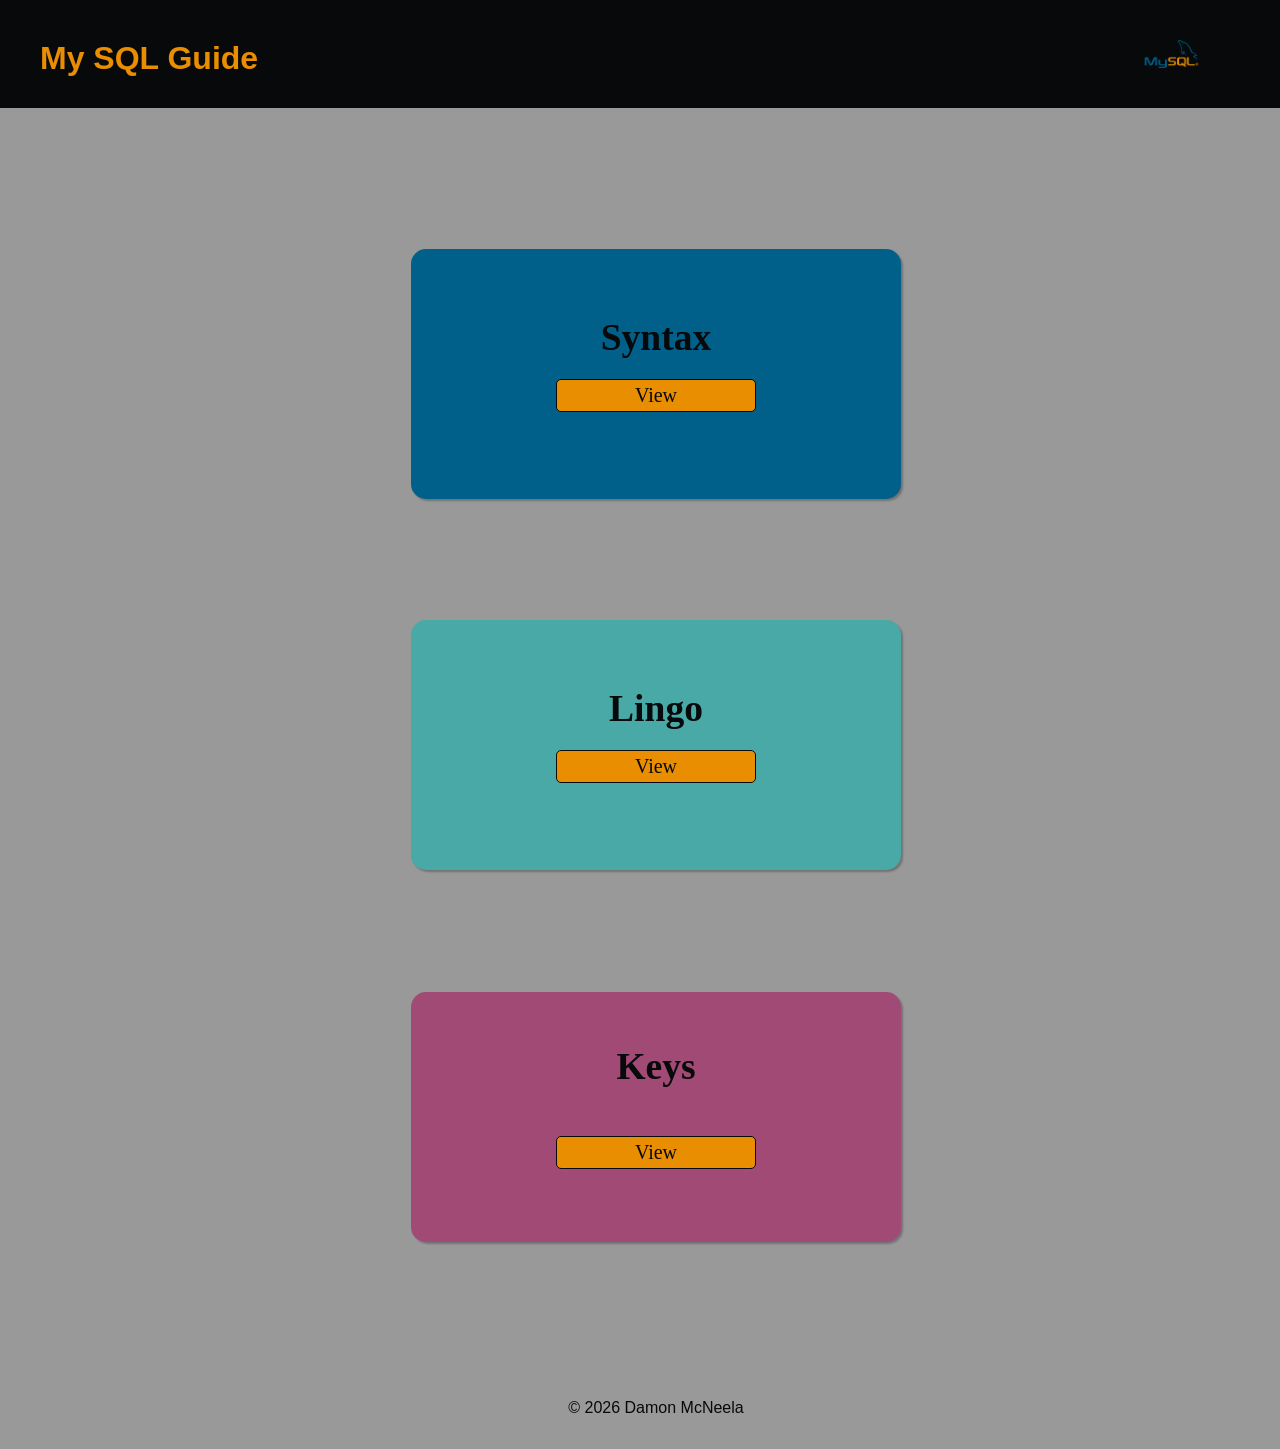
<file: index.html>
<!DOCTYPE html>
<html lang="en">

<head>
    <meta charset="UTF-8">
    <title>My SQL Guide</title>
    <meta name="viewport" content="width=device-width, initial-scale=1.0">
    <link rel="stylesheet" href="css/style.css">
</head>

<body>

    <header>
        <div class="headerContainer">
            <h1>My SQL Guide</h1>
            <div class="pngContainer">
                <img src="img/Logo.png" alt="Logo">
            </div>
        </div>
    </header>

    <main>


        <div id="menuCards">

            <div class="cardRow">

                <div class="card SyntaxCard">
                    <h2>Syntax</h2>
                    <button class="button cardButton" id="syntaxButton">View</button>
                </div>

                <div class="card LingoCard">
                    <h2>Lingo</h2>
                    <button class="button cardButton" id="lingoButton">View</button>
                </div>

                <div class="card KeysCard">
                    <h2>Keys</h2>
                    <br>
                    <button class="button cardButton" id="keysButton">View</button>
                </div>

            </div>

        </div>

        <div class="Syntax">

            <img class="button returnButton" id="syntaxBtn" src="img/returnLogo.png" alt="Return"></img>

            <div class="SyntaxRow">
                <div class="container">
                    <div class="button h3SyntaxContainer" href="#">
                        <h3><strong>SELECT</strong></h3>
                        <h3 class="Rh3Text">Keyword</h3>
                    </div>
                    <p class="activePara">Retrieve data from a relational database. It allows you to query and retrieve
                        specific information from one or more tables, which can be used for various purposes such as
                        reporting, analysis, and data manipulation.</p>
                </div>
                <div class="container">
                    <div class="button h3SyntaxContainer" href="#">
                        <h3><strong>UPDATE</strong></h3>
                        <h3 class="Rh3Text">Statement</h3>
                    </div>
                    <p class="activePara">Changes the data of one or more records in a table. Either all the rows can be
                        updated, or a subset may be chosen using a condition.</p>
                </div>
            </div>
            <div class="SyntaxRow">
                <div class="container">
                    <div class="button h3SyntaxContainer" href="#">
                        <h3><strong>DELETE</strong></h3>
                        <h3 class="Rh3Text">Statement</h3>
                    </div>
                    <p class="activePara">Used to remove one or more records from a table. A subset may be defined for
                        deletion using a condition, otherwise all records are removed.</p>
                </div>
                <div class="container">
                    <div class="button h3SyntaxContainer" href="#">
                        <h3><strong>INSERT&nbsp;INTO</strong></h3>
                        <h3 class="Rh3Text">Statement</h3>
                    </div>
                    <p class="activePara">Used to add new records to a table in a database. It can insert data into all
                        columns or just selected columns, and it supports inserting static values or data from another
                        query.</p>
                </div>
            </div>
            <div class="SyntaxRow" id="databaseRow">
                <div class="container">
                    <div class="button h3SyntaxContainer" href="#">
                        <h3><strong>CREATE&nbsp;DATABASE</strong></h3>
                        <h3 class="Rh3Text">Statement</h3>
                    </div>
                    <p class="activePara">Creates a database with the given name. To use this statement, you need the
                        CREATE privilege for the database.</p>
                </div>
                <div class="container">
                    <div class="button h3SyntaxContainer" href="#">
                        <h3><strong>ALTER&nbsp;DATABASE</strong></h3>
                        <h3 class="Rh3Text">Statement</h3>
                    </div>
                    <p class="activePara">Adds or removes files and filegroups from a database, changes the attributes
                        of a database or its files and filegroups, changes the database collation, and sets database
                        options. Database snapshots can't be modified.</p>
                </div>
            </div>
            <div class="SyntaxRow">
                <div class="container">
                    <div class="button h3SyntaxContainer" href="#">
                        <h3><strong>CREATE&nbsp;TABLE</strong></h3>
                        <h3 class="Rh3Text">Statement</h3>
                    </div>
                    <p class="activePara">Used to define and create a new table within a relational database. Tables are
                        fundamental components of a database, used to store structured data in rows and columns. This
                        statement specifies the table's structure, including column names, data types, constraints, and
                        more.</p>
                </div>
                <div class="container">
                    <div class="button h3SyntaxContainer" href="#">
                        <h3><strong>ALTER&nbsp;TABLE</strong></h3>
                        <h3 class="Rh3Text">Statement</h3>
                    </div>
                    <p class="activePara">Used to modify the structure of an existing table in a relational database. It
                        allows you to add, modify, or delete columns, as well as apply constraints, such as primary keys
                        and foreign keys, and make other structural changes to the table.</p>
                </div>
            </div>
            <div class="SyntaxRow">
                <div class="container">
                    <div class="button h3SyntaxContainer" href="#">
                        <h3><strong>DROP&nbsp;TABLE</strong></h3>
                        <h3 class="Rh3Text">Statement</h3>
                    </div>
                    <p class="activePara">Used to permanently delete an existing table and all of its data, as well as
                        associated indexes, triggers, and other objects. It is a powerful and irreversible operation, so
                        it should be used with caution.</p>
                </div>
                <div class="container">
                    <div class="button h3SyntaxContainer" href="#">
                        <h3><strong>CREATE&nbsp;INDEX</strong></h3>
                        <h3 class="Rh3Text">Statement</h3>
                    </div>
                    <p class="activePara">Used to create indexes in tables. Indexes are used to retrieve data from the
                        database more quickly than otherwise. The users cannot see the indexes, they are just used to
                        speed up searches/queries.</p>
                </div>
            </div>
            <div class="SyntaxRow" id="dropIndexRow">
                <div class="container">
                    <div class="button h3SyntaxContainer" id="dropIndex" href="#">
                        <h3><strong>DROP&nbsp;INDEX</strong></h3>
                        <h3 class="Rh3Text">Statement</h3>
                    </div>
                    <p class="activePara">Drops an existing index from the database system. To execute this command you
                        must be the owner of the index.</p>
                </div>
            </div>
            <div class="SyntaxRow">
                <div class="container">
                    <div class="button h3SyntaxContainer" href="#">
                        <h3><strong>WHERE</strong></h3>
                        <h3 class="Rh3Text">Clause</h3>
                    </div>
                    <p class="activePara">Used to filter records in a query based on specified conditions. It allows you
                        to retrieve only the data that meets certain criteria, making it easier to focus on relevant
                        information.</p>
                </div>
                <div class="container">
                    <div class="button h3SyntaxContainer" href="#">
                        <h3><strong>FROM</strong></h3>
                        <h3 class="Rh3Text">Keyword</h3>
                    </div>
                    <p class="activePara">Used to specify the table or tables from which to retrieve data in a query.
                    </p>
                </div>
            </div>
            <div class="SyntaxRow">
                <div class="container">
                    <div class="button h3SyntaxContainer" href="#">
                        <h3><strong>AND/OR</strong></h3>
                        <h3 class="Rh3Text">Keyword</h3>
                    </div>
                    <p class="activePara">Used to combine multiple conditions in a WHERE clause. AND requires all
                        specified conditions to be true, while OR allows any of the specified conditions to be true.</p>
                </div>
                <div class="container">
                    <div class="button h3SyntaxContainer" href="#">
                        <h3><strong>DISTINCT</strong></h3>
                        <h3 class="Rh3Text">Keyword</h3>
                    </div>
                    <p class="activePara">Used to return only unique values in a query result. It eliminates duplicate
                        rows from the output.</p>
                </div>
            </div>
            <div class="SyntaxRow">
                <div class="container">
                    <div class="button h3SyntaxContainer" href="#">
                        <h3><strong>LIMIT</strong></h3>
                        <h3 class="Rh3Text">Clause</h3>
                    </div>
                    <p class="activePara">Used to limit the number of records returned by a query. It allows you to
                        retrieve only a specific number of rows from the result set.</p>
                </div>
                <div class="container">
                    <div class="button h3SyntaxContainer" href="#">
                        <h3><strong>GROUP&nbsp;BY</strong></h3>
                        <h3 class="Rh3Text">Clause</h3>
                    </div>
                    <p class="activePara">Used to group rows that have the same values in specified columns into summary
                        rows, typically to perform aggregate functions on each group.</p>
                </div>
                <div class="container">
                    <div class="button button h3SyntaxContainer" href="#">
                        <h3><strong>ORDER&nbsp;BY</strong></h3>
                        <h3 class="Rh3Text">Clause</h3>
                    </div>
                    <p class="activePara">Used to sort the result set of a query in ascending or descending order based
                        on one or more columns.</p>
                </div>
            </div>
        </div>

        <div class="Lingo">

            <img class="button returnButton" id="lingoBtn" src="img/returnLogo.png" alt="Return"></img>

            <div id="relationBtn" class="lingoDD-btn">Relation</div>

            <div class="tableContainer">
                <table id="relationTable" class="hiddenTable">
                    <tr>
                        <td></td>
                        <td></td>
                        <td></td>
                        <td></td>
                        <td></td>
                        <td></td>
                    </tr>
                    <tr>
                        <td></td>
                        <td></td>
                        <td></td>
                        <td></td>
                        <td></td>
                        <td></td>
                    </tr>
                    <tr>
                        <td></td>
                        <td></td>
                        <td></td>
                        <td></td>
                        <td></td>
                        <td></td>
                    </tr>
                    <tr>
                        <td></td>
                        <td></td>
                        <td></td>
                        <td></td>
                        <td></td>
                        <td></td>
                    </tr>
                    <tr>
                        <td></td>
                        <td></td>
                        <td></td>
                        <td></td>
                        <td></td>
                        <td></td>
                    </tr>
                    </tr>

                </table>

            </div>

        </div>
    </main>

    <footer>
        <p> &copy; 2026 Damon McNeela</p>
    </footer>

    <script src="https://code.jquery.com/jquery-3.6.0.min.js"></script>
    <script src="js/script.js"></script>

</body>

</html>
</file>
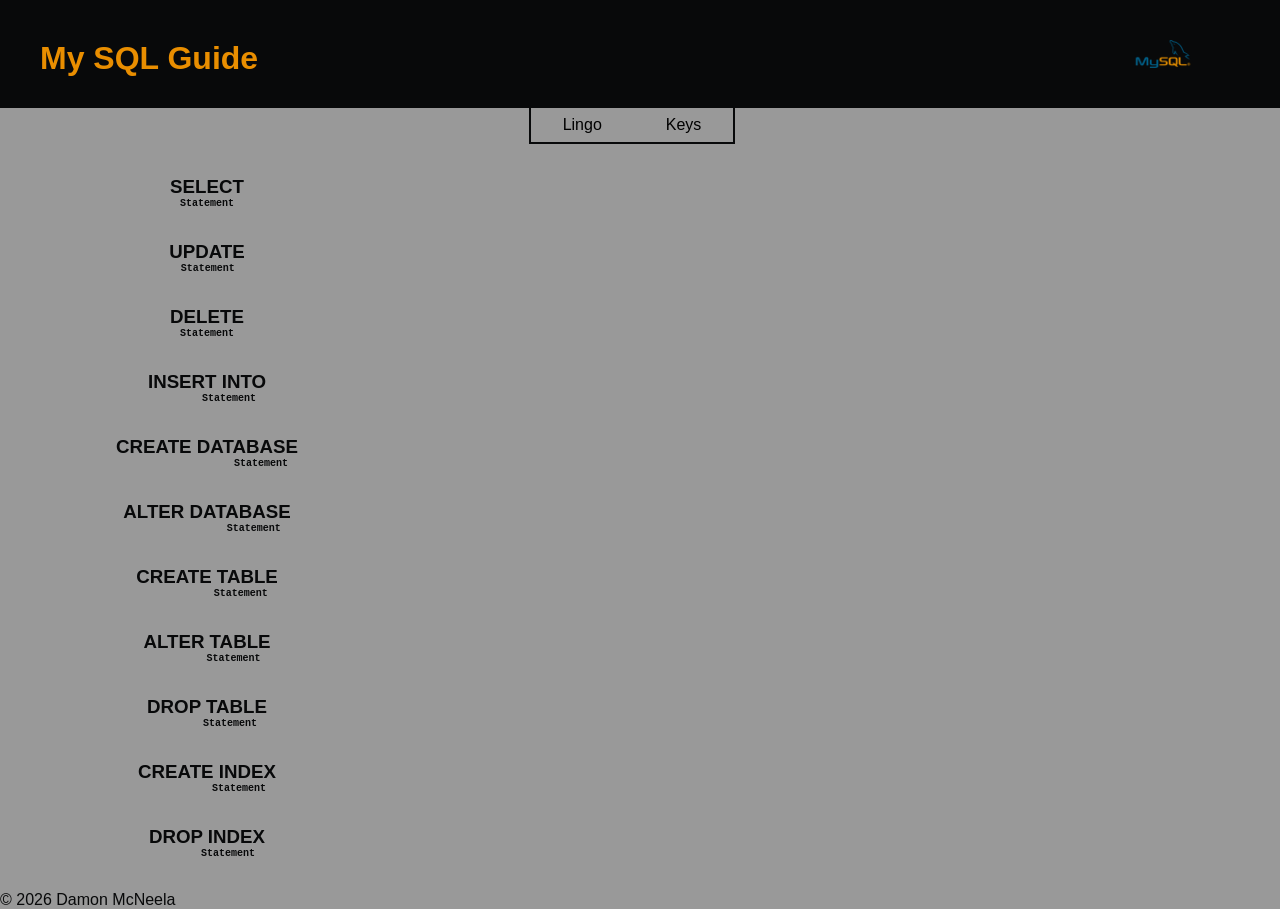
<file: MySQL/Index.html>
<!DOCTYPE html>
    <html lang="en">
        <head>
            <meta charset="UTF-8">
                <title>My SQL Guide</title>
                <meta name="viewport" content="width=device-width, initial-scale=1.0">
                <link rel="stylesheet" href="css/style.css">
        </head>
        <body>

            <header>
                <div class="headerContainer">  
                    <h1>My SQL Guide</h1>
                    <div class="pngContainer">
                        <img src="img/Logo.png" alt="Logo"> 
                    </div>
                </div>
                <nav>
                    <ul class="navBar">
                        <li><a href="#">Lingo</a></li>
                        <li><a href="#">Keys</a></li>
                    </ul>
                </nav>
            </header>

            <main>
                <div class="containerRow">
                    <div class="container">
                        <div class="h3Container" href="#">
                            <h3><strong>SELECT</strong></h3>
                            <h3 class="Rh3Text">Statement</h3>
                        </div>
                            <p class="activePara">Retrieve data from a relational database. It allows you to query and retrieve specific information from one or more tables, which can be used for various purposes such as reporting, analysis, and data manipulation.</p> 
                    </div>
                    <div class="container">
                        <div class="h3Container" href="#">
                            <h3><strong>UPDATE</strong></h3>
                            <h3 class="Rh3Text">Statement</h3>
                        </div>
                            <p class="activePara">Changes the data of one or more records in a table. Either all the rows can be updated, or a subset may be chosen using a condition.</p>
                    </div>
                </div>
                <div class="containerRow">
                    <div class="container">
                        <div class="h3Container" href="#">
                            <h3><strong>DELETE</strong></h3>
                            <h3 class="Rh3Text">Statement</h3>
                        </div>
                            <p class="activePara">Used to remove one or more records from a table. A subset may be defined for deletion using a condition, otherwise all records are removed.</p> 
                    </div>
                    <div class="container">
                        <div class="h3Container" href="#">
                            <h3><strong>INSERT&nbsp;INTO</strong></h3>
                            <h3 class="Rh3Text">Statement</h3>
                        </div>
                            <p class="activePara">Used to add new records to a table in a database. It can insert data into all columns or just selected columns, and it supports inserting static values or data from another query.</p>
                    </div>
                </div>
                <div class="containerRow" id="databaseRow">
                    <div class="container">
                        <div class="h3Container" href="#">
                            <h3><strong>CREATE&nbsp;DATABASE</strong></h3>
                            <h3 class="Rh3Text">Statement</h3>
                        </div>
                            <p class="activePara">Creates a database with the given name. To use this statement, you need the CREATE privilege for the database.</p> 
                    </div>
                    <div class="container">
                        <div class="h3Container" href="#">
                            <h3><strong>ALTER&nbsp;DATABASE</strong></h3>
                            <h3 class="Rh3Text">Statement</h3>
                        </div>
                            <p class="activePara">Adds or removes files and filegroups from a database, changes the attributes of a database or its files and filegroups, changes the database collation, and sets database options. Database snapshots can't be modified.</p>
                    </div>
                </div>
                <div class="containerRow">
                    <div class="container">
                        <div class="h3Container" href="#">
                            <h3><strong>CREATE&nbsp;TABLE</strong></h3>
                            <h3 class="Rh3Text">Statement</h3>
                        </div>
                            <p class="activePara">Used to define and create a new table within a relational database. Tables are fundamental components of a database, used to store structured data in rows and columns. This statement specifies the table's structure, including column names, data types, constraints, and more.</p> 
                    </div>
                    <div class="container">
                        <div class="h3Container" href="#">
                            <h3><strong>ALTER&nbsp;TABLE</strong></h3>
                            <h3 class="Rh3Text">Statement</h3>
                        </div>
                            <p class="activePara">Used to modify the structure of an existing table in a relational database. It allows you to add, modify, or delete columns, as well as apply constraints, such as primary keys and foreign keys, and make other structural changes to the table.</p>
                    </div>
                </div>
                <div class="containerRow">
                    <div class="container">
                        <div class="h3Container" href="#">
                            <h3><strong>DROP&nbsp;TABLE</strong></h3>
                            <h3 class="Rh3Text">Statement</h3>
                        </div>
                            <p class="activePara">Used to permanently delete an existing table and all of its data, as well as associated indexes, triggers, and other objects. It is a powerful and irreversible operation, so it should be used with caution.</p> 
                    </div>
                    <div class="container">
                        <div class="h3Container" href="#">
                            <h3><strong>CREATE&nbsp;INDEX</strong></h3>
                            <h3 class="Rh3Text">Statement</h3>
                        </div>
                            <p class="activePara">Used to create indexes in tables. Indexes are used to retrieve data from the database more quickly than otherwise. The users cannot see the indexes, they are just used to speed up searches/queries.</p>
                    </div>
                </div>
                <div class="containerRow" id="dropIndexRow">
                    <div class="container">
                        <div class="h3Container" id="dropIndex" href="#">
                            <h3><strong>DROP&nbsp;INDEX</strong></h3>
                            <h3 class="Rh3Text">Statement</h3>
                        </div>
                            <p class="activePara">Drops an existing index from the database system. To execute this command you must be the owner of the index.</p> 
                    </div>
                </div>
            </main>

            <footer>
                <p>&copy; 2026 Damon McNeela</p>
            </footer>

            <script src="https://code.jquery.com/jquery-3.6.0.min.js"></script>
	        <script src="js/script.js"></script>

        </body>
    </html>
</file>
<file: css/style.css>
/*----------Header----------*/
.headerContainer{
    display: flex;
    justify-content: space-between;
    flex-direction: row;
    width: 100%;
    height: 5%;
    padding: .5em;
    background-color: #08090A;
}
.pngContainer{
    display: flex;
    justify-content: start;
    padding: 1em;
    padding-right: 0;
    margin: 1em;
    margin-right: 1em;
    width: 185px;
    height: 60px;
    margin-top: 1em;
    background-color: #08090A;
}
h1{
    display: flex;
    justify-content: start;
    text-align: center;
    flex-direction: row;
    font-family: 'Segoe UI', Tahoma, Geneva, Verdana, sans-serif;
    color: #E98E00;
    background-color: #08090A;
    margin: 1em 0 0 1em;
    padding: 0%;
}

/*----------HeaderEnd----------*/


/*----------Main----------*/
*{
    box-sizing: border-box;
    margin: auto;
    padding: 0;
    
}
body{
    min-width: 500px;
    background-color: #F4F7F5;
    font-family: 'Segoe UI', Tahoma, Geneva, Verdana, sans-serif;
    color: #08090A;
    background-color: #999999;
}
.returnButton{
    display: block;
    position: fixed;
    top: 100px;
    left: 20px;
    padding: .2em;
    margin: 1em;
    width: 40px;
    height: 60px;
    /* background-color: #848484;
    box-shadow: 2px 2px 2px rgba(0.25, 0.25, 0.25, 0.25); */
    border-radius: 20px;
    transition: transform 0.5s ease-in-out;
    cursor: pointer;  
}
.button:hover {
    scale: 1.05;
    border:#E98E00 solid 2px;
}
/*----------Home page cards----------*/
.cardRow{
    display: flex;
    flex-direction: column;
    justify-content: center;
    align-items: center;
    padding: 3em;
    padding-right: 1em;
    margin: 2em;
    margin-left: auto;
    margin-right: auto;
    width: 100%;
    height: 100%;
    border: none;
}
.card{
    display: flex;
    flex-direction: column;
    justify-content: center;
    align-items: center;
    text-align: center;
    padding: 5em;
    margin: 5%;
    font-family: copperplate, serif;
    font-size: 25px;
    box-shadow: 2px 2px 2px rgba(0, 0, 0, 0.25);
    width: 90%;
    max-width: fit-content;
    height: 120px;
    border-radius: 15px;

}

.cardButton{
    display: flex;
    justify-content: center;
    align-items: center;
    text-align: center;
    padding: .2em;
    margin: 1em;
    font-family: copperplate, serif;
    font-size: 20px;
    width: 200px;
    height: 40px;
    border: #08090A solid 1px;
    border-radius: 5px;
    background-color: #E98E00;
    color: #08090A;
    transition: transform 0.5s ease-in-out;
}

.cardContainer{
    display: flex;
    flex-direction: row;
    justify-content: space-around;
    align-items: center;
    margin: 2em;
    width: 350px;
    width: 100%;
    height: 100%;
}
.container{
    display: flex;
    flex-direction: column;
    justify-content: space-around;
    align-items: center;
    margin: 2em;
    width: 350px;
}
.SyntaxCard{
    background-color: #01608A;
}
.LingoCard{
    background-color: #48A9A6;
}
.KeysCard{
    background-color: #A14A76;
}

/*----------Home page cards End----------*/


/*----------hidden styles----------*/
.Syntax{
    display: none;
    flex-direction: column;
    justify-content: center;
    align-items: center;
}
.Lingo{
    display: none;
    flex-direction: column;
    justify-content: center;
    align-items: center;
}

/*----------Active/hidden styles End----------*/

/*----------Syntax----------*/
.SyntaxRow{
    display: flex;
    flex-direction: column;
    justify-content: space-around;
    justify-self: center;
    align-items: center;
    text-align: center;
    margin: 0%;
    padding: 0%;
    width: 350px;
}
.h3SyntaxContainer{
    display: flex;
    justify-content: start;
    font-family: Tahoma, sans-serif;
    font-size: 17px;
    padding-left: 1em;
    margin: 1em;
    box-shadow: 2px 2px 2px rgba(0, 0, 0, 0.25);
    width: 350px;
    height: 60px;
    border-radius: 15px;
    background-color: #01608A;
    transition: transform 0.5s ease-in-out;
    cursor: pointer;
}
.h3SyntaxContainerActive{
    display: flex;
    justify-content: start;
    font-family: Tahoma, sans-serif;
    padding-left: 1em;
    margin: 1em;
    box-shadow: 2px 2px 2px rgba(0, 0, 0, 0.25);
    font-size: 17px;
    width: 350px;
    height: 60px;
    border-radius: 15px;
    background-color: #E98E00;
    transition: transform 0.5s ease-in-out;
}
.Rh3Text{
    display: flex;
    justify-content: end;
    font-family: 'Courier New', Courier, monospace;
    padding-right: 1em;
    font-size: 10px;
    width: 100%;
}
.activePara{
    display: none;
    flex-direction: column;
    justify-content: center;
    text-align: center;
    padding: 1em;
    margin: 0;
    font-family: copperplate, serif;
    font-size: 15px;
    width: 350px;
    height: 60px;

}
img{
    width: 90%;
    height: 100%;
    display: block;
    align-items: center;
    border-radius: inherit;
    object-fit: contain;
}
/*----------Syntax END----------*/


/*----------Lingo----------*/
/* table start */

.tableContainer{
    display: flex;
    flex-direction: column;
    justify-content: center;
    align-items: center;
    text-align: center;
    padding: 1em;
    margin: 1em;
    transition: transform 0.5s ease-in-out;
}
tr{
    background-color: #08090A;
    
}
td{
    font-size: 20px;
    background-color: #08090A;
    border: #F4F7F5 solid 1px;
    color: #F4F7F5;
    padding: 2px;
}
.relation td{   /* default table background */
    background-color: #08090A;
}

#relationBtn{
    display: flex;
    justify-content: start;
    font-family: Tahoma, sans-serif;
    font-size: 17px;
    padding: 1em;
    padding-left: 1em;
    margin: 1em;
    box-shadow: 2px 2px 2px rgba(0, 0, 0, 0.25);
    width: 350px;
    height: 60px;
    border-radius: 15px;
    background-color: #01608A;
    transition: transform 0.5s ease-in-out;
    cursor: pointer; 
}

.hiddenTable{
    display: none;
}




/*----------Lingo END----------*/


/*----------Keys----------*/
/*----------Keys END----------*/



/*---------- Footer ----------*/
footer{
    display: flex;
    justify-content: center;
    align-items: center;
    text-align: center;
    padding: 1em;
    margin: 1em;
    width: 100%;
    height: 5%;
}
/*---------- Footer END ----------*/

/*----------MainEnd----------*/



/*------Media Queries------*/

/*
relation 
attribute
tuple
degree
cardinality
ralational database
*/


/* 
colours

#01608A blue
#E98E00 orange
#08090A black
#A7A2A9 gray
#F4F7F5 white

*/
</file>
<file: MySQL/css/style.css>
/*----------Header----------*/
.headerContainer{
    display: flex;
    justify-content: space-between;
    flex-direction: row;
    width: 100%;
    height: 5%;
    padding: .5em;
    background-color: #08090A;
}
.pngContainer{
    display: flex;
    justify-content: start;
    padding: 1em;
    padding-right: 0;
    margin: 1em;
    margin-right: 1em;
    width: 185px;
    height: 60px;
    margin-top: 1em;
    background-color: #08090A;
}
h1{
    display: flex;
    justify-content: start;
    text-align: center;
    flex-direction: row;
    font-family: 'Segoe UI', Tahoma, Geneva, Verdana, sans-serif;
    color: #E98E00;
    background-color: #08090A;
    margin: 1em 0 0 1em;
    padding: 0%;
}

/*----------HeaderEnd----------*/


/*----------Main----------*/
*{
    box-sizing: border-box;
    margin: auto;
    padding: 0;
    
}
body{
    min-width: 500px;
    background-color: #F4F7F5;
    font-family: 'Segoe UI', Tahoma, Geneva, Verdana, sans-serif;
    color: #08090A;
    background-color: #999999;
}
#returnButton{
    display: fixed;
    justify-content: start;
    align-items: center;
    text-align: center;
    padding: .2em;
    margin: 1em;
    font-size: 30px;
    width: 40px;
    height: 60px;
    border: #08090A solid 1px;
    border-radius: 5px;
    background-color: #08090A;
    color: #08090A;
    transition: transform 0.5s ease-in-out;
    cursor: pointer;

}
/*----------Home page cards----------*/
.cardRow{
    display: flex;
    flex-direction: column;
    justify-content: center;
    align-items: center;
    padding: 3em;
    padding-right: 1em;
    margin: 2em;
    margin-left: auto;
    margin-right: auto;
    width: 100%;
    height: 100%;
    border: none;
}
.card{
    display: flex;
    flex-direction: column;
    justify-content: center;
    align-items: center;
    text-align: center;
    padding: 5em;
    margin: 5%;
    font-family: copperplate, serif;
    font-size: 25px;
    box-shadow: 2px 2px 2px rgba(0, 0, 0, 0.25);
    width: 90%;
    max-width: fit-content;
    height: 120px;
    border-radius: 15px;
    background-color: #01608A;
}

.cardButton{
    display: flex;
    justify-content: center;
    align-items: center;
    text-align: center;
    padding: .2em;
    margin: 1em;
    font-family: copperplate, serif;
    font-size: 20px;
    width: 200px;
    height: 40px;
    border: #08090A solid 1px;
    border-radius: 5px;
    background-color: #E98E00;
    color: #08090A;
    transition: transform 0.5s ease-in-out;
}

.cardContainer{
    display: flex;
    flex-direction: row;
    justify-content: space-around;
    align-items: center;
    margin: 2em;
    width: 350px;
    width: 100%;
    height: 100%;
}
.container{
    display: flex;
    flex-direction: column;
    justify-content: space-around;
    align-items: center;
    margin: 2em;
    width: 350px;
}
/* #ActiveMenuCards{
    visibility: visible;
}
#hiddenMenuCards{
    visibility: hidden;
} */
/*----------Home page cards End----------*/


/*----------Active/hidden styles----------*/
.Syntax{
    visibility: hidden;
}
.activeSyntax{
    visibility: visible;
}
/*----------Active/hidden styles End----------*/

/*----------Syntax----------*/
.SyntaxRow{
    display: flex;
    flex-direction: column;
    justify-content: space-around;
    justify-self: center;
    align-items: center;
    text-align: center;
    margin: 0%;
    padding: 0%;
    width: 350px;
}
.h3SyntaxContainer{
    display: flex;
    justify-content: start;
    font-family: Tahoma, sans-serif;
    font-size: 17px;
    padding-left: 1em;
    margin: 1em;
    box-shadow: 2px 2px 2px rgba(0, 0, 0, 0.25);
    width: 350px;
    height: 60px;
    border-radius: 15px;
    background-color: #01608A;
    transition: transform 0.5s ease-in-out;
}
.h3SyntaxContainerActive{
    display: flex;
    justify-content: start;
    font-family: Tahoma, sans-serif;
    padding-left: 1em;
    margin: 1em;
    box-shadow: 2px 2px 2px rgba(0, 0, 0, 0.25);
    font-size: 17px;
    width: 350px;
    height: 60px;
    border-radius: 15px;
    background-color: #E98E00;
    transition: transform 0.5s ease-in-out;
}
.Rh3Text{
    display: flex;
    justify-content: end;
    font-family: 'Courier New', Courier, monospace;
    padding-right: 1em;
    font-size: 10px;
    width: 100%;
}
.activePara{
    display: none;
    flex-direction: column;
    justify-content: center;
    text-align: center;
    padding: 1em;
    margin: 0;
    font-family: copperplate, serif;
    font-size: 15px;
    width: 350px;
    height: 60px;

}
img{
    width: 90%;
    height: 100%;
    display: block;
    align-items: center;
    border-radius: inherit;
    object-fit: contain;
}
/*----------Syntax END----------*/

/*----------Keys----------*/
/*----------Keys END----------*/

/*----------Lingo----------*/
/*----------Lingo END----------*/



/*----------MainEnd----------*/



/*------Media Queries------*/




/* colours
#01608A blue
#E98E00 orange
#08090A black
#A7A2A9 gray
#F4F7F5 white*//*----------Header----------*/
.headerContainer{
    display: flex;
    justify-content: space-between;
    flex-direction: row;
    width: 100%;
    height: 5%;
    padding: .5em;
    background-color: #08090A;
}
.pngContainer{
    display: flex;
    justify-content: start;
    padding: 1em;
    padding-right: 0;
    margin: 1em;
    margin-right: 1em;
    width: 185px;
    height: 60px;
    margin-top: 1em;
    background-color: #08090A;
}
h1{
    display: flex;
    justify-content: start;
    text-align: center;
    flex-direction: row;
    font-family: 'Segoe UI', Tahoma, Geneva, Verdana, sans-serif;
    color: #E98E00;
    background-color: #08090A;
    margin: 1em 0 0 1em;
    padding: 0%;
}
    /*----------Nav----------*/
nav{
    display: flex;
    justify-content: center;
    align-items: center;
}
.navBar{
    display: flex;
    flex-direction: row;
    justify-self: center;
    justify-content: space-around;
    align-items: center;
    list-style-type: none;
    border: #08090A solid 2px;
    border-top: none;
    margin: 0 1em 0 0;
    padding: 0;
}
.navBar li{
    margin: 0 1em;
    list-style-type: none;
}
.navBar a {
  display: block;
  color: black;
  padding: 8px 16px;
  text-decoration: none;
}
    /*----------NavEnd----------*/
/*----------HeaderEnd----------*/


/*----------Main----------*/
*{
    box-sizing: border-box;
    margin: 0;
    padding: 0;
    
}
body{
    min-width: 500px;
    background-color: #F4F7F5;
    font-family: 'Segoe UI', Tahoma, Geneva, Verdana, sans-serif;
    color: #08090A;
    background-color: #999999;
}
/*----------Home page cards----------*/
.cardRow{
    display: flex;
    flex-direction: column;
    justify-content: center;
    align-items: center;
    padding: 3em;
    padding-right: 1em;
    margin: 2em;
    width: 100%;
    height: 100%;
    border: none;
}
.card{
    display: flex;
    flex-direction: column;
    justify-content: center;
    align-items: center;
    text-align: center;
    padding: 5em;
    margin: 5%;
    font-family: copperplate, serif;
    font-size: 25px;
    box-shadow: 2px 2px 2px rgba(0, 0, 0, 0.25);
    width: 90%;
    max-width: fit-content;
    height: 120px;
    border-radius: 15px;
    background-color: #01608A;
}

.cardButton{
    display: flex;
    justify-content: center;
    align-items: center;
    text-align: center;
    padding: .2em;
    margin: 1em;
    font-family: copperplate, serif;
    font-size: 20px;
    width: 200px;
    height: 40px;
    border: #08090A solid 1px;
    border-radius: 5px;
    background-color: #E98E00;
    color: #08090A;
    transition: transform 0.5s ease-in-out;
}

.cardContainer{
    display: flex;
    flex-direction: row;
    justify-content: space-around;
    align-items: center;
    margin: 2em;
    width: 350px;
    width: 100%;
    height: 100%;
}
.container{
    display: flex;
    flex-direction: column;
    justify-content: space-around;
    align-items: center;
    margin: 2em;
    width: 350px;
}
#ActiveMenuCards{
    visibility: visible;
}
#hiddenMenuCards{
    visibility: hidden;
}
/*----------Home page cards End----------*/


/*----------Active/hidden styles----------*/
.statments{
    visibility: hidden;
}
.activeStatments{
    visibility: visible;
}
/*----------Active/hidden styles End----------*/

/*----------Statments----------*/
.statmentsRow{
    display: flex;
    flex-direction: column;
    justify-content: space-around;
    justify-self: center;
    align-items: center;
    text-align: center;
    margin: 0%;
    padding: 0%;
    width: 350px;
}
.h3statmentsContainer{
    display: flex;
    justify-content: start;
    font-family: Tahoma, sans-serif;
    font-size: 17px;
    padding-left: 1em;
    margin: 1em;
    box-shadow: 2px 2px 2px rgba(0, 0, 0, 0.25);
    width: 350px;
    height: 60px;
    border-radius: 15px;
    background-color: #01608A;
    transition: transform 0.5s ease-in-out;
}
.h3statmentsContainerActive{
    display: flex;
    justify-content: start;
    font-family: Tahoma, sans-serif;
    padding-left: 1em;
    margin: 1em;
    box-shadow: 2px 2px 2px rgba(0, 0, 0, 0.25);
    font-size: 17px;
    width: 350px;
    height: 60px;
    border-radius: 15px;
    background-color: #E98E00;
    transition: transform 0.5s ease-in-out;
}
.Rh3Text{
    display: flex;
    justify-content: end;
    font-family: 'Courier New', Courier, monospace;
    padding-right: 1em;
    font-size: 10px;
    width: 100%;
}
.activePara{
    display: none;
    flex-direction: column;
    justify-content: center;
    text-align: center;
    padding: 1em;
    margin: 0;
    font-family: copperplate, serif;
    font-size: 15px;
    width: 350px;
    height: 60px;

}
img{
    width: 90%;
    height: 100%;
    display: block;
    align-items: center;
    border-radius: inherit;
    object-fit: contain;
}
/*----------Statments END----------*/

/*----------Keys----------*/
/*----------Keys END----------*/

/*----------Lingo----------*/
/*----------Lingo END----------*/



/*----------MainEnd----------*/



/*------Media Queries------*/




/* colours
#01608A blue
#E98E00 orange
#08090A black
#A7A2A9 gray

#F4F7F5 white*/
</file>
